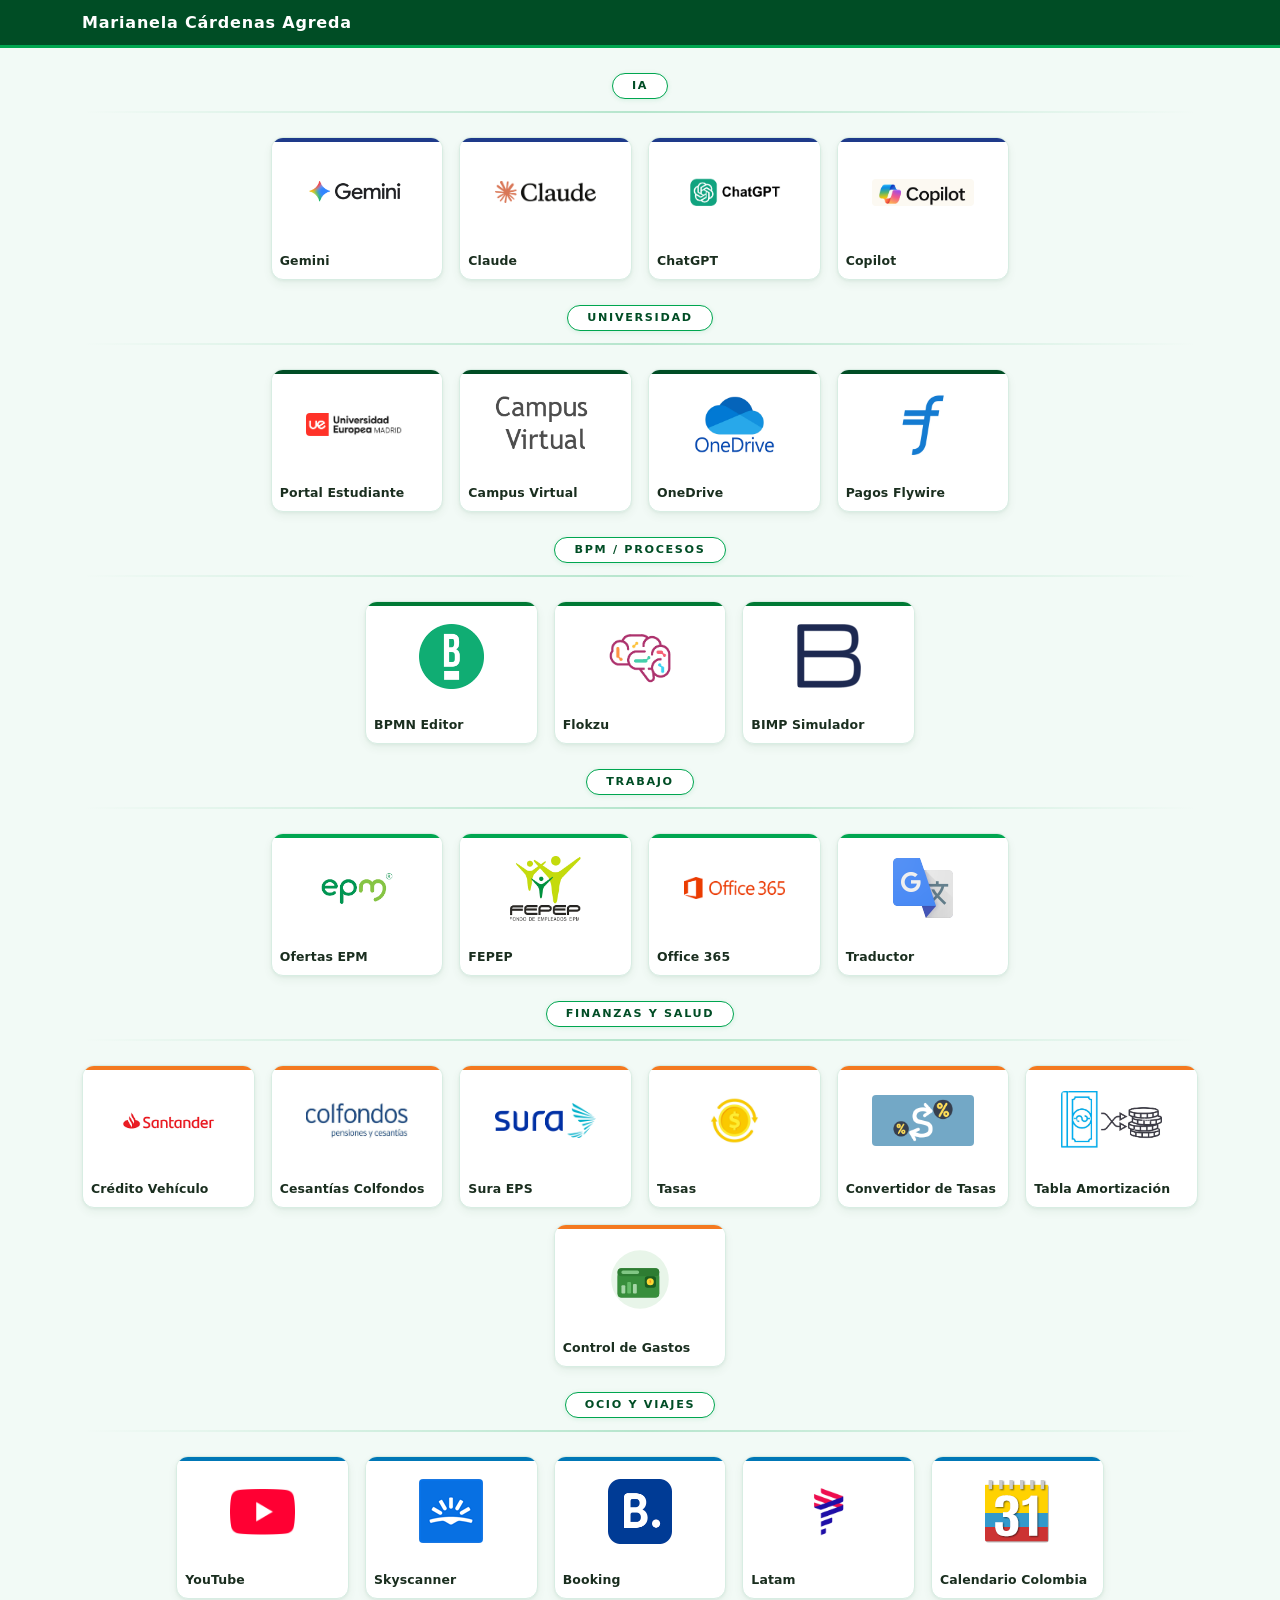
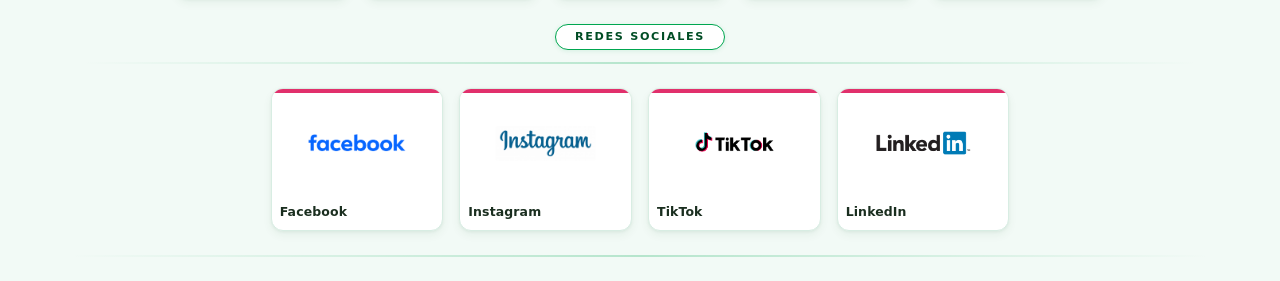
<file: index.html>
<!DOCTYPE html>
<html lang="es">

<head>
    <meta charset="utf-8" />
    <meta name="viewport" content="width=device-width, initial-scale=1" />
    <title>Links Marianela</title>
    <link rel="icon" type="image/png" href="img/mari.png?v=2" sizes="32x32" />
    <link rel="stylesheet" href="https://cdn.jsdelivr.net/npm/bootstrap@5.2.2/dist/css/bootstrap.min.css"
        integrity="sha384-Zenh87qX5JnK2Jl0vWa8Ck2rdkQ2Bzep5IDxbcnCeuOxjzrPF/et3URy9Bv1WTRi"
        crossorigin="anonymous" />
    <link rel="stylesheet" href="estilos/estilos.css" />
</head>

<body>
    <header>
        <nav class="navbar bg-light">
            <div class="container">
                <a class="navbar-brand" href="#">
                    <h6>Marianela Cárdenas Agreda</h6>
                </a>
            </div>
        </nav>
    </header>

    <!-- 1. IA -->
    <div class="container">
        <div class="seccion-titulo text-center my-4">
            <h2>IA</h2>
            <hr class="separador">
        </div>
    </div>
    <div class="container">
        <div class="row g-3 justify-content-center seccion-ia">
            <div class="col-6 col-sm-4 col-md-3 col-lg-2">
                <div class="solucion">
                    <a target="_blank" href="https://gemini.google.com/app">
                        <div class="img-area"><img src="img/gemini.png" alt="Gemini" /></div>
                        <p>Gemini</p>
                    </a>
                </div>
            </div>
            <div class="col-6 col-sm-4 col-md-3 col-lg-2">
                <div class="solucion">
                    <a target="_blank" href="https://claude.ai/new">
                        <div class="img-area"><img src="img/claude.png" alt="Claude" width=100% /></div>
                        <p>Claude</p>
                    </a>
                </div>
            </div>
            <div class="col-6 col-sm-4 col-md-3 col-lg-2">
                <div class="solucion">
                    <a target="_blank" href="https://chatgpt.com/">
                        <div class="img-area"><img src="img/chatgpt.png" alt="ChatGPT" /></div>
                        <p>ChatGPT</p>
                    </a>
                </div>
            </div>
            <div class="col-6 col-sm-4 col-md-3 col-lg-2">
                <div class="solucion">
                    <a target="_blank" href="https://m365.cloud.microsoft/chat/?fromcode=cmc&amp;redirectid=66C215AB0ACD4EC8BF19476D62A313FF&amp;auth=2&amp;internalredirect=CCM">
                        <div class="img-area"><img src="img/copilot.png" alt="Copilot" /></div>
                        <p>Copilot</p>
                    </a>
                </div>
            </div>
        </div>
    </div>

    <!-- 2. UNIVERSIDAD -->
    <div class="container">
        <div class="seccion-titulo text-center my-4">
            <h2>Universidad</h2>
            <hr class="separador">
        </div>
    </div>
    <div class="container">
        <div class="row g-3 justify-content-center seccion-universidad">
            <div class="col-6 col-sm-4 col-md-3 col-lg-2">
                <div class="solucion">
                    <a target="_blank" href="https://portaldelestudiante.universidadeuropea.es/home?check_logged_in=1">
                        <div class="img-area"><img src="img/ue.png" alt="Portal Universidad" /></div>
                        <p>Portal Estudiante</p>
                    </a>
                </div>
            </div>
            <div class="col-6 col-sm-4 col-md-3 col-lg-2">
                <div class="solucion">
                    <a target="_blank" href="https://campus.europaeducationgroup.es/?login_success=1">
                        <div class="img-area"><img src="img/cv.png" alt="Campus Virtual" /></div>
                        <p>Campus Virtual</p>
                    </a>
                </div>
            </div>
            <div class="col-6 col-sm-4 col-md-3 col-lg-2">
                <div class="solucion">
                    <a target="_blank" href="https://liveuem-my.sharepoint.com/shared">
                        <div class="img-area"><img src="img/onedrive.png" alt="OneDrive" /></div>
                        <p>OneDrive</p>
                    </a>
                </div>
            </div>
            <div class="col-6 col-sm-4 col-md-3 col-lg-2">
                <div class="solucion">
                    <a target="_blank" href="https://app.flywire.com/">
                        <div class="img-area"><img src="img/flywire.png" alt="Flywire" /></div>
                        <p>Pagos Flywire</p>
                    </a>
                </div>
            </div>
        </div>
    </div>

    <!-- 3. BPM / PROCESOS -->
    <div class="container">
        <div class="seccion-titulo text-center my-4">
            <h2>BPM / Procesos</h2>
            <hr class="separador">
        </div>
    </div>
    <div class="container">
        <div class="row g-3 justify-content-center seccion-bpm">
            <div class="col-6 col-sm-4 col-md-3 col-lg-2">
                <div class="solucion">
                    <a target="_blank" href="https://demo.bpmn.io/">
                        <div class="img-area"><img src="img/bpmn.png" alt="BPMN" /></div>
                        <p>BPMN Editor</p>
                    </a>
                </div>
            </div>
            <div class="col-6 col-sm-4 col-md-3 col-lg-2">
                <div class="solucion">
                    <a target="_blank" href="https://app.flokzu.com/">
                        <div class="img-area"><img src="img/flokzu.png" alt="Flokzu" /></div>
                        <p>Flokzu</p>
                    </a>
                </div>
            </div>
            <div class="col-6 col-sm-4 col-md-3 col-lg-2">
                <div class="solucion">
                    <a target="_blank" href="https://bimp.cs.ut.ee/">
                        <div class="img-area"><img src="img/bimp.png" alt="BIMP" /></div>
                        <p>BIMP Simulador</p>
                    </a>
                </div>
            </div>
        </div>
    </div>

    <!-- 4. TRABAJO -->
    <div class="container">
        <div class="seccion-titulo text-center my-4">
            <h2>Trabajo</h2>
            <hr class="separador">
        </div>
    </div>
    <div class="container">
        <div class="row g-3 justify-content-center seccion-trabajo">
            <div class="col-6 col-sm-4 col-md-3 col-lg-2">
                <div class="solucion">
                    <a target="_blank" href="https://hbcp.fa.us2.oraclecloud.com/hcmUI/CandidateExperience/es/sites/CX_1/jobs?mode=location">
                        <div class="img-area"><img src="img/epm.png" alt="EPM" /></div>
                        <p>Ofertas EPM</p>
                    </a>
                </div>
            </div>
            <div class="col-6 col-sm-4 col-md-3 col-lg-2">
                <div class="solucion">
                    <a target="_blank" href="https://www.fepep.com.co/mis-transacciones/portal-privado">
                        <div class="img-area"><img src="img/fepep.png" alt="FEPEP" /></div>
                        <p>FEPEP</p>
                    </a>
                </div>
            </div>
            <div class="col-6 col-sm-4 col-md-3 col-lg-2">
                <div class="solucion">
                    <a target="_blank" href="https://login.microsoftonline.com/common/oauth2/v2.0/authorize?client_id=9199bf20-a13f-4107-85dc-02114787ef48&amp;scope=https%3A%2F%2Foutlook.office.com%2F.default%20openid%20profile%20offline_access&amp;redirect_uri=https%3A%2F%2Foutlook.office365.com%2Fmail%2F&amp;response_mode=fragment&amp;client_info=1&amp;prompt=select_account">
                        <div class="img-area"><img src="img/office365.png" alt="Office 365" /></div>
                        <p>Office 365</p>
                    </a>
                </div>
            </div>
            <div class="col-6 col-sm-4 col-md-3 col-lg-2">
                <div class="solucion">
                    <a target="_blank" href="https://translate.google.com/?sl=en&amp;tl=es&amp;op=translate">
                        <div class="img-area"><img src="img/traductor.png" alt="Traductor" /></div>
                        <p>Traductor</p>
                    </a>
                </div>
            </div>
        </div>
    </div>

    <!-- 5. FINANZAS Y SALUD -->
    <div class="container">
        <div class="seccion-titulo text-center my-4">
            <h2>Finanzas y Salud</h2>
            <hr class="separador">
        </div>
    </div>
    <div class="container">
        <div class="row g-3 justify-content-center seccion-finanzas">
            <div class="col-6 col-sm-4 col-md-3 col-lg-2">
                <div class="solucion">
                    <a target="_blank" href="https://psepagos.santander.com.co/">
                        <div class="img-area"><img src="img/creditovehiculo.png" alt="Crédito Vehículo" /></div>
                        <p>Crédito Vehículo</p>
                    </a>
                </div>
            </div>
            <div class="col-6 col-sm-4 col-md-3 col-lg-2">
                <div class="solucion">
                    <a target="_blank" href="https://www.colfondos.com.co/dxp/acceso-de-usuarios">
                        <div class="img-area"><img src="img/colfondos2.png" alt="Colfondos" /></div>
                        <p>Cesantías Colfondos</p>
                    </a>
                </div>
            </div>
            <div class="col-6 col-sm-4 col-md-3 col-lg-2">
                <div class="solucion">
                    <a target="_blank" href="https://login.sura.com/sso/servicelogin.aspx?continueTo=https%3A%2F%2Fportaleeps.epssura.com%2FServiciosUnClick%2F&amp;service=epssura">
                        <div class="img-area"><img src="img/sura.png" alt="Sura" /></div>
                        <p>Sura EPS</p>
                    </a>
                </div>
            </div>
            <div class="col-6 col-sm-4 col-md-3 col-lg-2">
                <div class="solucion">
                    <a target="_blank" href="https://www.google.com/search?q=tasa+dolar">
                        <div class="img-area"><img src="img/dolar.png" alt="Tasas" /></div>
                        <p>Tasas</p>
                    </a>
                </div>
            </div>
            <div class="col-6 col-sm-4 col-md-3 col-lg-2">
                <div class="solucion">
                    <a target="_blank" href="https://insolvenciacolombia.com/tasa_interes-htm/">
                        <div class="img-area"><img src="img/convertidor-tasas.png" alt="Convertidor de tasas" /></div>
                        <p>Convertidor de Tasas</p>
                    </a>
                </div>
            </div>
            <div class="col-6 col-sm-4 col-md-3 col-lg-2">
                <div class="solucion">
                    <a target="_blank" href="https://www.dinkytown.net/java/SPSimpleLoan.html">
                        <div class="img-area"><img src="img/amortizacion.jpg" alt="Tabla de amortización" /></div>
                        <p>Tabla Amortización</p>
                    </a>
                </div>
            </div>
            <div class="col-6 col-sm-4 col-md-3 col-lg-2">
                <div class="solucion">
                    <a target="_blank" href="https://jbenavidesnati05.github.io/control_de_gastos/">
                        <div class="img-area"><img src="img/control-gastos.svg" alt="Control de gastos" /></div>
                        <p>Control de Gastos</p>
                    </a>
                </div>
            </div>
        </div>
    </div>

    <!-- 5. OCIO Y VIAJES -->
    <div class="container">
        <div class="seccion-titulo text-center my-4">
            <h2>Ocio y Viajes</h2>
            <hr class="separador">
        </div>
    </div>
    <div class="container">
        <div class="row g-3 justify-content-center seccion-ocio">
            <div class="col-6 col-sm-4 col-md-3 col-lg-2">
                <div class="solucion">
                    <a target="_blank" href="https://www.youtube.com/">
                        <div class="img-area"><img src="img/youtube.png" alt="YouTube" /></div>
                        <p>YouTube</p>
                    </a>
                </div>
            </div>
            <div class="col-6 col-sm-4 col-md-3 col-lg-2">
                <div class="solucion">
                    <a target="_blank" href="https://www.skyscanner.com/">
                        <div class="img-area"><img src="img/skyscanner.png" alt="Skyscanner" /></div>
                        <p>Skyscanner</p>
                    </a>
                </div>
            </div>
            <div class="col-6 col-sm-4 col-md-3 col-lg-2">
                <div class="solucion">
                    <a target="_blank" href="https://www.booking.com/">
                        <div class="img-area"><img src="img/booking.png" alt="Booking" /></div>
                        <p>Booking</p>
                    </a>
                </div>
            </div>
            <div class="col-6 col-sm-4 col-md-3 col-lg-2">
                <div class="solucion">
                    <a target="_blank" href="https://www.latamairlines.com/co/es">
                        <div class="img-area"><img src="img/latam.png" alt="Latam" /></div>
                        <p>Latam</p>
                    </a>
                </div>
            </div>
            <div class="col-6 col-sm-4 col-md-3 col-lg-2">
                <div class="solucion">
                    <a target="_blank" href="https://www.calendario-colombia.com/calendario-2026">
                        <div class="img-area"><img src="img/calendario.png" alt="Calendario Colombia" /></div>
                        <p>Calendario Colombia</p>
                    </a>
                </div>
            </div>
        </div>
    </div>

    <!-- 6. REDES SOCIALES -->
    <div class="container">
        <div class="seccion-titulo text-center my-4">
            <h2>Redes Sociales</h2>
            <hr class="separador">
        </div>
    </div>
    <div class="container">
        <div class="row g-3 justify-content-center seccion-redes">
            <div class="col-6 col-sm-4 col-md-3 col-lg-2">
                <div class="solucion">
                    <a target="_blank" href="https://www.facebook.com/">
                        <div class="img-area"><img src="img/facebook.png" alt="Facebook" /></div>
                        <p>Facebook</p>
                    </a>
                </div>
            </div>
            <div class="col-6 col-sm-4 col-md-3 col-lg-2">
                <div class="solucion">
                    <a target="_blank" href="https://www.instagram.com/">
                        <div class="img-area"><img src="img/instagram.png" alt="Instagram" /></div>
                        <p>Instagram</p>
                    </a>
                </div>
            </div>
            <div class="col-6 col-sm-4 col-md-3 col-lg-2">
                <div class="solucion">
                    <a target="_blank" href="https://www.tiktok.com/">
                        <div class="img-area"><img src="img/tiktok.png" alt="TikTok" /></div>
                        <p>TikTok</p>
                    </a>
                </div>
            </div>
            <div class="col-6 col-sm-4 col-md-3 col-lg-2">
                <div class="solucion">
                    <a target="_blank" href="https://www.linkedin.com/feed/">
                        <div class="img-area"><img src="img/linkedin.png" alt="LinkedIn" /></div>
                        <p>LinkedIn</p>
                    </a>
                </div>
            </div>
        </div>
    </div>

    <hr class="separador container my-4">

    <script src="https://cdn.jsdelivr.net/npm/bootstrap@5.2.2/dist/js/bootstrap.bundle.min.js"
        integrity="sha384-OERcA2EqjJCMA+/3y+gxIOqMEjwtxJY7qPCqsdltbNJuaOe923+mo//f6V8Qbsw3"
        crossorigin="anonymous"></script>
</body>

</html>
</file>
<file: estilos/estilos.css>
/* ── Variables EPM ── */
:root {
    --epm-green:      #00a650;
    --epm-dark:       #004d25;
    --epm-mid:        #007934;
    --epm-orange:     #f47920;
    --epm-light-bg:   #f2faf6;
    --epm-card-bg:    #ffffff;
    --epm-border:     #d8ede3;
    --epm-text:       #1a2e1f;
    --epm-text-soft:  #4b6e57;
}

/* ── Layout base ── */
body {
    background-color: var(--epm-light-bg);
    font-family: 'Segoe UI', system-ui, sans-serif;
}

/* ── Navbar ── */
.navbar {
    background-color: var(--epm-dark) !important;
    border-bottom: 3px solid var(--epm-green);
}

.navbar-brand h6 {
    color: #ffffff;
    font-weight: 700;
    font-size: 1rem;
    letter-spacing: 0.05em;
    margin: 0;
}

/* ── Section title ── */
.seccion-titulo {
    position: relative;
}

.seccion-titulo h2 {
    display: inline-block;
    font-size: 0.7rem;
    font-weight: 700;
    color: var(--epm-dark);
    text-transform: uppercase;
    letter-spacing: 0.15em;
    margin-bottom: 0.75rem;
    background: #ffffff;
    padding: 0.35rem 1.2rem;
    border-radius: 20px;
    border: 1.5px solid var(--epm-green);
    box-shadow: 0 1px 5px rgba(0, 166, 80, 0.12);
}

.separador {
    height: 2px;
    background: linear-gradient(to right, transparent, var(--epm-green), transparent);
    border: none;
    margin: 0 auto;
}

/* ── Card base ── */
.solucion {
    background: var(--epm-card-bg);
    border: 1px solid var(--epm-border);
    border-radius: 12px;
    overflow: hidden;
    height: 100%;
    box-shadow: 0 1px 3px rgba(0, 77, 37, 0.06), 0 4px 10px rgba(0, 77, 37, 0.06);
    transition: transform 0.25s ease, box-shadow 0.25s ease;
    position: relative;
}

/* Barra de color superior */
.solucion::before {
    content: '';
    display: block;
    height: 4px;
    background: var(--accent, var(--epm-green));
}

.solucion:hover {
    transform: translateY(-6px);
}

.solucion a {
    display: flex;
    flex-direction: column;
    text-decoration: none;
    color: inherit;
    height: 100%;
}

.solucion a .img-area {
    display: flex;
    align-items: center;
    justify-content: center;
    height: 100px;
    padding: 1.1rem;
    background: var(--img-bg, #ffffff);
}

.solucion img {
    max-width: 75%;
    max-height: 100%;
    object-fit: contain;
    border-radius: 4px;
}

.solucion p {
    margin: 0;
    padding: 0.65rem 0.5rem;
    font-weight: 600;
    color: var(--epm-text);
    font-size: 0.78rem;
    letter-spacing: 0.01em;
    line-height: 1.3;
}

/* ── Colores por sección (paleta EPM) ── */

/* UNIVERSIDAD — verde oscuro */
.seccion-universidad .solucion        { --accent: #004d25; --img-bg: #ffffff; }
.seccion-universidad .solucion:hover  { box-shadow: 0 10px 28px rgba(0, 77, 37, 0.2); }

/* REDES SOCIALES — rosa/fucsia */
.seccion-redes .solucion              { --accent: #e1306c; --img-bg: #ffffff; }
.seccion-redes .solucion:hover        { box-shadow: 0 10px 28px rgba(225, 48, 108, 0.22); }

/* IA — azul oscuro */
.seccion-ia .solucion                 { --accent: #1e3a8a; --img-bg: #ffffff; }
.seccion-ia .solucion:hover           { box-shadow: 0 10px 28px rgba(30, 58, 138, 0.2); }

/* BPM — verde medio */
.seccion-bpm .solucion                { --accent: #007934; --img-bg: #ffffff; }
.seccion-bpm .solucion:hover          { box-shadow: 0 10px 28px rgba(0, 121, 52, 0.2); }

/* ESTUDIO — azul académico */
.seccion-estudio .solucion            { --accent: #1d4ed8; --img-bg: #ffffff; }
.seccion-estudio .solucion:hover      { box-shadow: 0 10px 28px rgba(29, 78, 216, 0.22); }

/* TRABAJO — verde primario EPM */
.seccion-trabajo .solucion            { --accent: #00a650; --img-bg: #ffffff; }
.seccion-trabajo .solucion:hover      { box-shadow: 0 10px 28px rgba(0, 166, 80, 0.2); }

/* FINANZAS Y SALUD — naranja EPM */
.seccion-finanzas .solucion           { --accent: #f47920; --img-bg: #ffffff; }
.seccion-finanzas .solucion:hover     { box-shadow: 0 10px 28px rgba(244, 121, 32, 0.22); }

/* OCIO Y VIAJES — azul complementario */
.seccion-ocio .solucion               { --accent: #0077b6; --img-bg: #ffffff; }
.seccion-ocio .solucion:hover         { box-shadow: 0 10px 28px rgba(0, 119, 182, 0.2); }

/* ── Responsive móvil ── */
@media (max-width: 575px) {
    .solucion a .img-area {
        height: 75px;
        padding: 0.7rem;
    }

    .solucion p {
        font-size: 0.72rem;
        padding: 0.5rem 0.3rem;
    }

    .seccion-titulo h2 {
        font-size: 0.62rem;
    }
}
</file>
